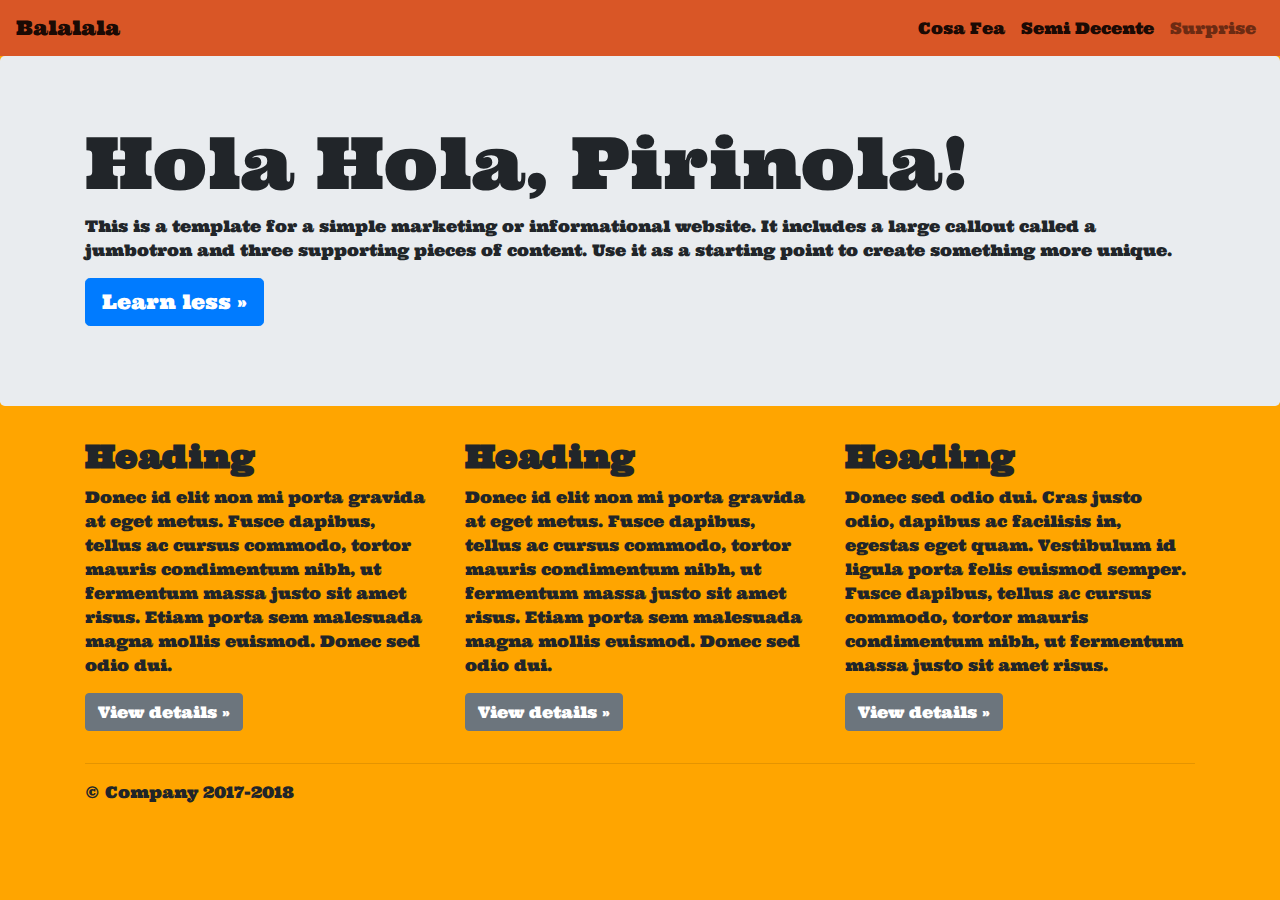
<file: example.html>
<!doctype html>
<html lang="en">
  <head>
    <meta charset="utf-8">
    <meta name="viewport" content="width=device-width, initial-scale=1, shrink-to-fit=no">
    <meta name="description" content="">
    <meta name="author" content="">
   

    <title>Whatever I want Jumbotron to be.</title>

    <!-- Bootstrap core CSS -->
        <link rel="stylesheet" href="https://maxcdn.bootstrapcdn.com/bootstrap/4.0.0/css/bootstrap.min.css" integrity="sha384-Gn5384xqQ1aoWXA+058RXPxPg6fy4IWvTNh0E263XmFcJlSAwiGgFAW/dAiS6JXm" crossorigin="anonymous">


    <!-- Custom styles for this template -->
    <link href="style.css" rel="stylesheet">
  </head>

  <body>

    <nav class="navbar navbar-expand-lg navbar-light fixed-top bg-lalala">
      <a class="navbar-brand" href="#">Balalala</a>
      <button class="navbar-toggler" type="button" data-toggle="collapse" data-target="#navbarsExampleDefault" aria-controls="navbarsExampleDefault" aria-expanded="false" aria-label="Toggle navigation">
        <span class="navbar-toggler-icon"></span>
      </button>

      <div class="collapse navbar-collapse" id="navbarsExampleDefault">
        <ul class="navbar-nav ml-auto">
            <!--margin left y margin right-->
          <li class="nav-item active">
            <a class="nav-link" href="index.html">Cosa Fea <span class="sr-only">(current)</span></a>
          </li>
          <li class="nav-item active">
            <a class="nav-link" href="example.html">Semi Decente</a>
          </li>
          <li class="nav-item">
            <a class="nav-link" href="https://www.youtube.com/watch?v=dQw4w9WgXcQ">Surprise</a>
          </li>
        </ul>
        <form class="form-inline my-2 my-lg-0">
          
        </form>
      </div>
    </nav>

    <main role="main">

      <!-- Main jumbotron for a primary marketing message or call to action -->
      <div class="jumbotron">
        <div class="container">
          <h1 class="display-3">Hola Hola, Pirinola!</h1>
          <p>This is a template for a simple marketing or informational website. It includes a large callout called a jumbotron and three supporting pieces of content. Use it as a starting point to create something more unique.</p>
          <p><a class="btn btn-primary btn-lg" href="index.html" role="button">Learn less &raquo;</a></p>
        </div>
      </div>

      <div class="container">
        <!-- Example row of columns -->
        <div class="row">
          <div class="col-md-4">
            <h2>Heading</h2>
            <p>Donec id elit non mi porta gravida at eget metus. Fusce dapibus, tellus ac cursus commodo, tortor mauris condimentum nibh, ut fermentum massa justo sit amet risus. Etiam porta sem malesuada magna mollis euismod. Donec sed odio dui. </p>
            <p><a class="btn btn-secondary" href="#" role="button">View details &raquo;</a></p>
          </div>
          <div class="col-md-4">
            <h2>Heading</h2>
            <p>Donec id elit non mi porta gravida at eget metus. Fusce dapibus, tellus ac cursus commodo, tortor mauris condimentum nibh, ut fermentum massa justo sit amet risus. Etiam porta sem malesuada magna mollis euismod. Donec sed odio dui. </p>
            <p><a class="btn btn-secondary" href="#" role="button">View details &raquo;</a></p>
          </div>
          <div class="col-md-4">
            <h2>Heading</h2>
            <p>Donec sed odio dui. Cras justo odio, dapibus ac facilisis in, egestas eget quam. Vestibulum id ligula porta felis euismod semper. Fusce dapibus, tellus ac cursus commodo, tortor mauris condimentum nibh, ut fermentum massa justo sit amet risus.</p>
            <p><a class="btn btn-secondary" href="#" role="button">View details &raquo;</a></p>
          </div>
        </div>

        <hr>

      </div> <!-- /container -->

    </main>

    <footer class="container">
      <p>&copy; Company 2017-2018</p>
    </footer>

    <!-- Bootstrap core JavaScript
    ================================================== -->
    <!-- Placed at the end of the document so the pages load faster -->
  
    <script src="https://code.jquery.com/jquery-3.2.1.slim.min.js" integrity="sha384-KJ3o2DKtIkvYIK3UENzmM7KCkRr/rE9/Qpg6aAZGJwFDMVNA/GpGFF93hXpG5KkN" crossorigin="anonymous"></script>
    <script src="https://cdnjs.cloudflare.com/ajax/libs/popper.js/1.12.9/umd/popper.min.js" integrity="sha384-ApNbgh9B+Y1QKtv3Rn7W3mgPxhU9K/ScQsAP7hUibX39j7fakFPskvXusvfa0b4Q" crossorigin="anonymous"></script>
    <script src="https://maxcdn.bootstrapcdn.com/bootstrap/4.0.0/js/bootstrap.min.js" integrity="sha384-JZR6Spejh4U02d8jOt6vLEHfe/JQGiRRSQQxSfFWpi1MquVdAyjUar5+76PVCmYl" crossorigin="anonymous"></script>
  </body>
</html>
</file>
<file: style.css>
@import url('https://fonts.googleapis.com/css?family=Ultra');

.bg-lalala{
    background-color: cornflowerblue;
}

.bg-lalala:hover{
    background:hsl(16,70%,50%);
    transition: all ease .5s;
}

body{
    background: orange;
    font-family: 'ultra', serif;
    font-weight: 400;
     padding-top: 3.5rem;
}


h1, h2,h3,h4,h5,h6{
    font-weight: 700;
}

img{ border:7px solid red;
    border-radius: 50%;
box-shadow: 0 0 5px rgba(0,0,0,.5);}

img:hover {
    -webkit-transform: scaleX(-1);
    transform: scaleX(-1);
}

div[class^="col"] {
    padding-top:0; 
}


div[class^="col"] {
    padding-top:3rem 0; 
}
</file>
